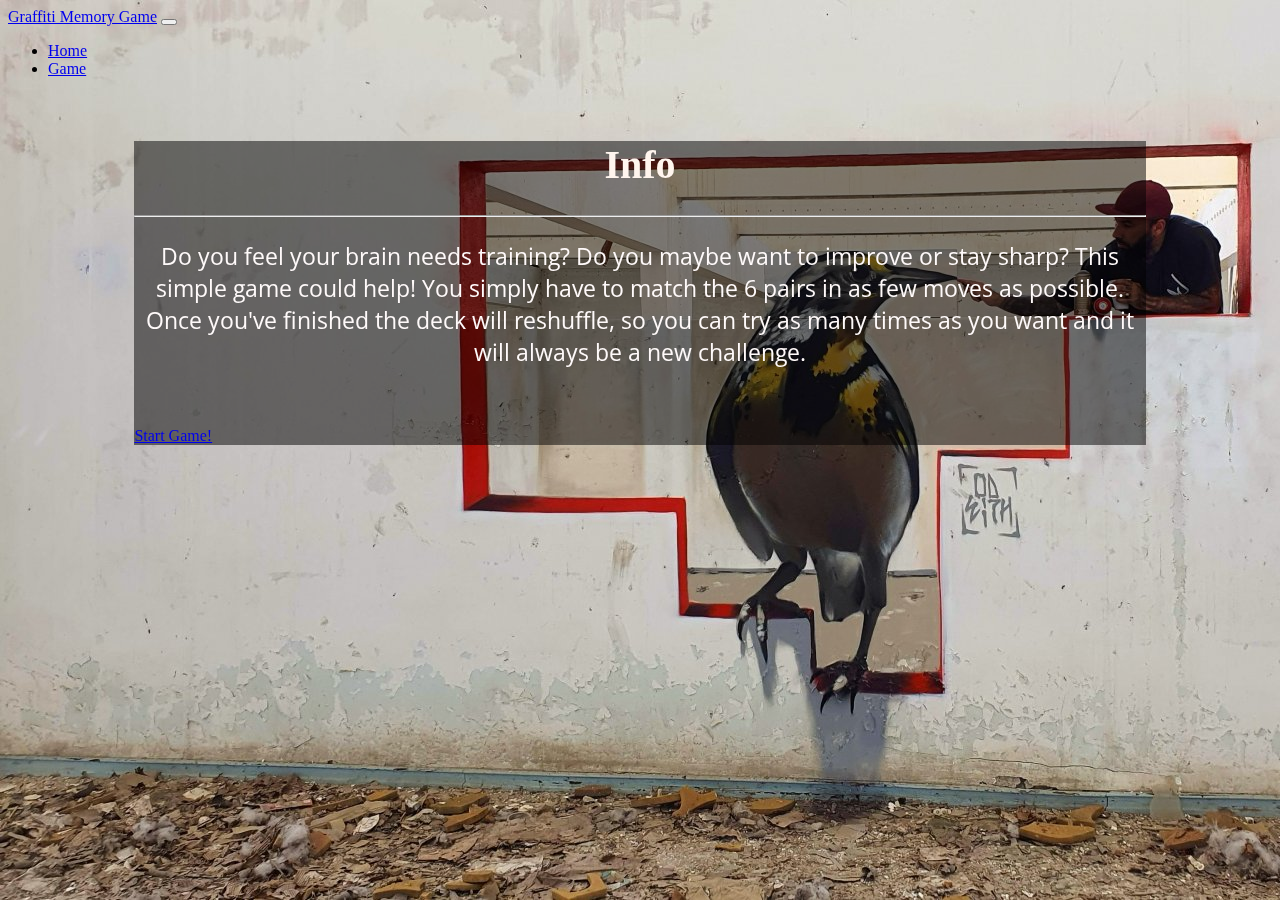
<file: index.html>
<!DOCTYPE html>
<html lang="en">

<head>
    <meta charset="UTF-8">
    <meta name="viewport" content="width=device-width, initial-scale=1.0">
    <link rel="preconnect" href="https://fonts.gstatic.com">
    <link href="https://fonts.googleapis.com/css2?family=Open+Sans&family=Permanent+Marker&display=swap"
        rel="stylesheet">
    <link rel="stylesheet" href="https://cdn.jsdelivr.net/npm/bootstrap@4.6.0/dist/css/bootstrap.min.css"
     integrity="sha384-B0vP5xmATw1+K9KRQjQERJvTumQW0nPEzvF6L/Z6nronJ3oUOFUFpCjEUQouq2+l" crossorigin="anonymous">
    <link rel="stylesheet" href="/assets/css/style.css">
    <title>Graffiti Memory Game</title>
</head>

<body class="homebg">

    <!-- Navigation bar -->
  <nav class="navbar navbar-expand-md navbar-dark bg-dark fixed-top">
        <a class="navbar-brand" href="game2.html">Graffiti Memory Game</a>
        <button class="navbar-toggler" type="button" data-toggle="collapse" data-target="#navbars"
            aria-controls="navbars" aria-expanded="false" aria-label="Toggle navigation">
            <span class="navbar-toggler-icon"></span>
        </button>

        <div class="collapse navbar-collapse" id="navbars">
            <ul class="navbar-nav mr-auto">
                <li class="nav-item active">
                    <a class="nav-link" href="index.html">Home </a>
                </li>
                <li class="nav-item">
                    <a class="nav-link" href="game2.html">Game</a>
                </li>
            </ul>
        </div>
    </nav>

<div class="jumbotron">
  <h1 class="display-4">Info</h1>
  <p class="lead"></p>
  <hr class="my-4">
  <p>Do you feel your brain needs training? Do you maybe want to improve or stay sharp? This simple game could help! You simply have to match the 6 pairs in as few moves as possible. 
            Once you've finished the deck will reshuffle, so you can try as many times as you want and it will always be a new challenge.</p>
            <br>
            <br>
  <div class="text-center"><a class="btn btn-primary btn-lg center" href="./game2.html" role="button">Start Game!</a></div>
</div>

<script src="./assets/js/index.js"></script>
<script src="https://cdnjs.cloudflare.com/ajax/libs/popper.js/1.12.9/umd/popper.min.js"
    integrity="sha384-ApNbgh9B+Y1QKtv3Rn7W3mgPxhU9K/ScQsAP7hUibX39j7fakFPskvXusvfa0b4Q" crossorigin="anonymous">
</script>
<script src="https://code.jquery.com/jquery-3.5.1.slim.min.js" integrity="sha384-DfXdz2htPH0lsSSs5nCTpuj/zy4C+OGpamoFVy38MVBnE+IbbVYUew+OrCXaRkfj" crossorigin="anonymous"></script>
<script src="https://cdn.jsdelivr.net/npm/bootstrap@4.6.0/dist/js/bootstrap.bundle.min.js" integrity="sha384-Piv4xVNRyMGpqkS2by6br4gNJ7DXjqk09RmUpJ8jgGtD7zP9yug3goQfGII0yAns" crossorigin="anonymous"></script>
</body>
</html>
</file>
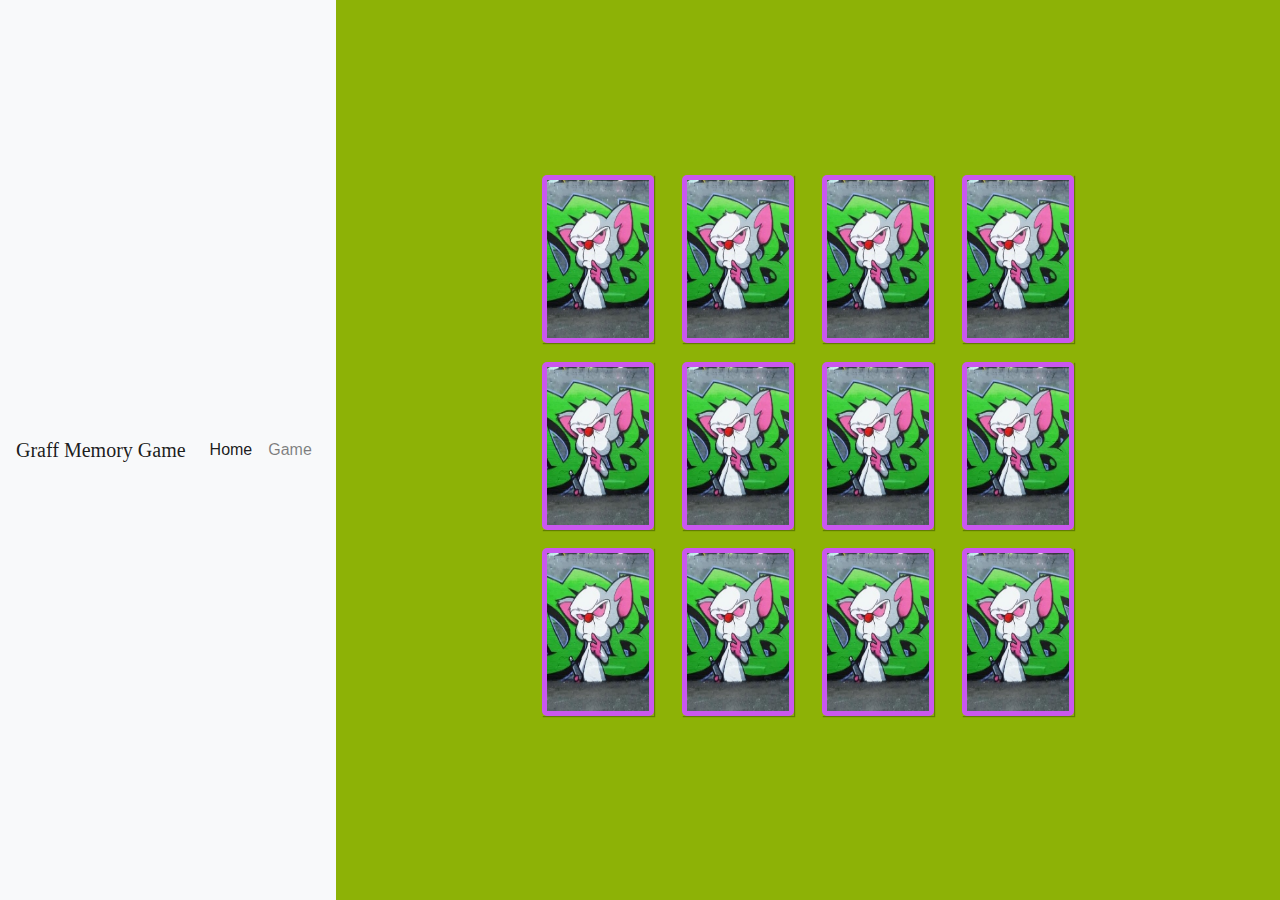
<file: game.html>
<!-- index.html -->

<!DOCTYPE html>
<html lang="en">
<head>
    <meta charset="UTF-8">
    <meta name="viewport" content="width=device-width, initial-scale=1.0">

     <link href="https://fonts.googleapis.com/css2?family=Open+Sans&family=Permanent+Marker&display=swap" rel="stylesheet">

      <link rel="stylesheet" href="https://use.fontawesome.com/releases/v5.15.1/css/all.css"
        integrity="sha384-vp86vTRFVJgpjF9jiIGPEEqYqlDwgyBgEF109VFjmqGmIY/Y4HV4d3Gp2irVfcrp" crossorigin="anonymous">

        <link rel="stylesheet" href="https://maxcdn.bootstrapcdn.com/bootstrap/4.0.0/css/bootstrap.min.css" 
        integrity="sha384-Gn5384xqQ1aoWXA+058RXPxPg6fy4IWvTNh0E263XmFcJlSAwiGgFAW/dAiS6JXm" crossorigin="anonymous">

    <link rel="stylesheet" href="/assets/css/game.css">
  <title>Graffiti Memory Tester</title>

  
</head>

<body>
 <!-- Navigation bar --> 

<nav class="navbar navbar-expand-lg navbar-light bg-light">
  <a class="navbar-brand" href="#">Graff Memory Game</a>
  <button class="navbar-toggler" type="button" data-toggle="collapse" data-target="#navbarSupportedContent" aria-controls="navbarSupportedContent" aria-expanded="false" aria-label="Toggle navigation">
    <span class="navbar-toggler-icon"></span>
  </button>

  <div class="collapse navbar-collapse" id="navbarSupportedContent">
    <ul class="navbar-nav mr-auto">
      <li class="nav-item active">
        <a class="nav-link" href="index.html">Home </a>
      </li>
      <li class="nav-item">
        <a class="nav-link" href="game.html">Game <span class="sr-only">(current)</span></a>
      </li>
     
    </ul>
  
</nav>
  


<!-- Memory game 'cards' -->
<div class="memory-game">
  <div class="memory-card" data-framework="skulltentacles">
    <img class="front-face" src="/assets/images/graffitipuzzle1.jpg" alt="SkullTenticles">
    <img class="back-face" src="/assets/images/graffitipuzzlecardback1.jpg" alt="Memory Card">
  </div>

  <div class="memory-card" data-framework="pubestrain">
    <img class="front-face" src="/assets/images/graffitipuzzle2.jpg" alt="PubesTrain">
    <img class="back-face" src="/assets/images/graffitipuzzlecardback1.jpg" alt="Memory Card">
  </div>

  <div class="memory-card" data-framework="dogboy">
    <img class="front-face" src="/assets/images/graffitipuzzle3.jpg" alt="DogBoy">
    <img class="back-face" src="/assets/images/graffitipuzzlecardback1.jpg" alt="Memory Card">
  </div>

  <div class="memory-card" data-framework="londontrain">
    <img class="front-face" src="/assets/images/graffitipuzzle4.jpg" alt="LondonTrain">
    <img class="back-face" src="/assets/images/graffitipuzzlecardback1.jpg" alt="Memory Card">
  </div>

  <div class="memory-card" data-framework="odestrain">
    <img class="front-face" src="/assets/images/graffitipuzzle5.jpg" alt="OdesTrain">
    <img class="back-face" src="/assets/images/graffitipuzzlecardback1.jpg" alt="Memory Card">
  </div>

  <div class="memory-card" data-framework="cattrain">
    <img class="front-face" src="/assets/images/graffitipuzzle6.jpg" alt="CatTrain">
    <img class="back-face" src="/assets/images/graffitipuzzlecardback1.jpg" alt="Memory Card">
  </div>

  <div class="memory-card" data-framework="londontrain">
    <img class="front-face" src="/assets/images/graffitipuzzle4.jpg" alt="LondonTrain">
    <img class="back-face" src="/assets/images/graffitipuzzlecardback1.jpg" alt="Memory Card">
  </div>

  <div class="memory-card" data-framework="pubestrain">
    <img class="front-face" src="/assets/images/graffitipuzzle2.jpg" alt="PubesTrain">
    <img class="back-face" src="/assets/images/graffitipuzzlecardback1.jpg" alt="Memory Card">
  </div>

  <div class="memory-card" data-framework="skulltentacles">
    <img class="front-face" src="/assets/images/graffitipuzzle1.jpg" alt="SkullTenticles">
    <img class="back-face" src="/assets/images/graffitipuzzlecardback1.jpg" alt="Memory Card">
  </div>

  <div class="memory-card" data-framework="dogboy">
    <img class="front-face" src="/assets/images/graffitipuzzle3.jpg" alt="DogBoy">
    <img class="back-face" src="/assets/images/graffitipuzzlecardback1.jpg" alt="Memory Card">
  </div>

  <div class="memory-card" data-framework="cattrain">
    <img class="front-face" src="/assets/images/graffitipuzzle6.jpg" alt="CatTrain">
    <img class="back-face" src="/assets/images/graffitipuzzlecardback1.jpg" alt="Memory Card">
  </div>

  <div class="memory-card" data-framework="odestrain">
    <img class="front-face" src="/assets/images/graffitipuzzle5.jpg" alt="OdesTrain">
    <img class="back-face" src="/assets/images/graffitipuzzlecardback1.jpg" alt="Memory Card">
  </div>
</div>



<script src="/assets/js/game.js"></script>

<script src="https://code.jquery.com/jquery-3.2.1.slim.min.js" integrity="sha384-KJ3o2DKtIkvYIK3UENzmM7KCkRr/rE9/Qpg6aAZGJwFDMVNA/GpGFF93hXpG5KkN" crossorigin="anonymous"></script>
<script src="https://cdnjs.cloudflare.com/ajax/libs/popper.js/1.12.9/umd/popper.min.js" integrity="sha384-ApNbgh9B+Y1QKtv3Rn7W3mgPxhU9K/ScQsAP7hUibX39j7fakFPskvXusvfa0b4Q" crossorigin="anonymous"></script>
<script src="https://maxcdn.bootstrapcdn.com/bootstrap/4.0.0/js/bootstrap.min.js" integrity="sha384-JZR6Spejh4U02d8
</body>
</html>
</file>
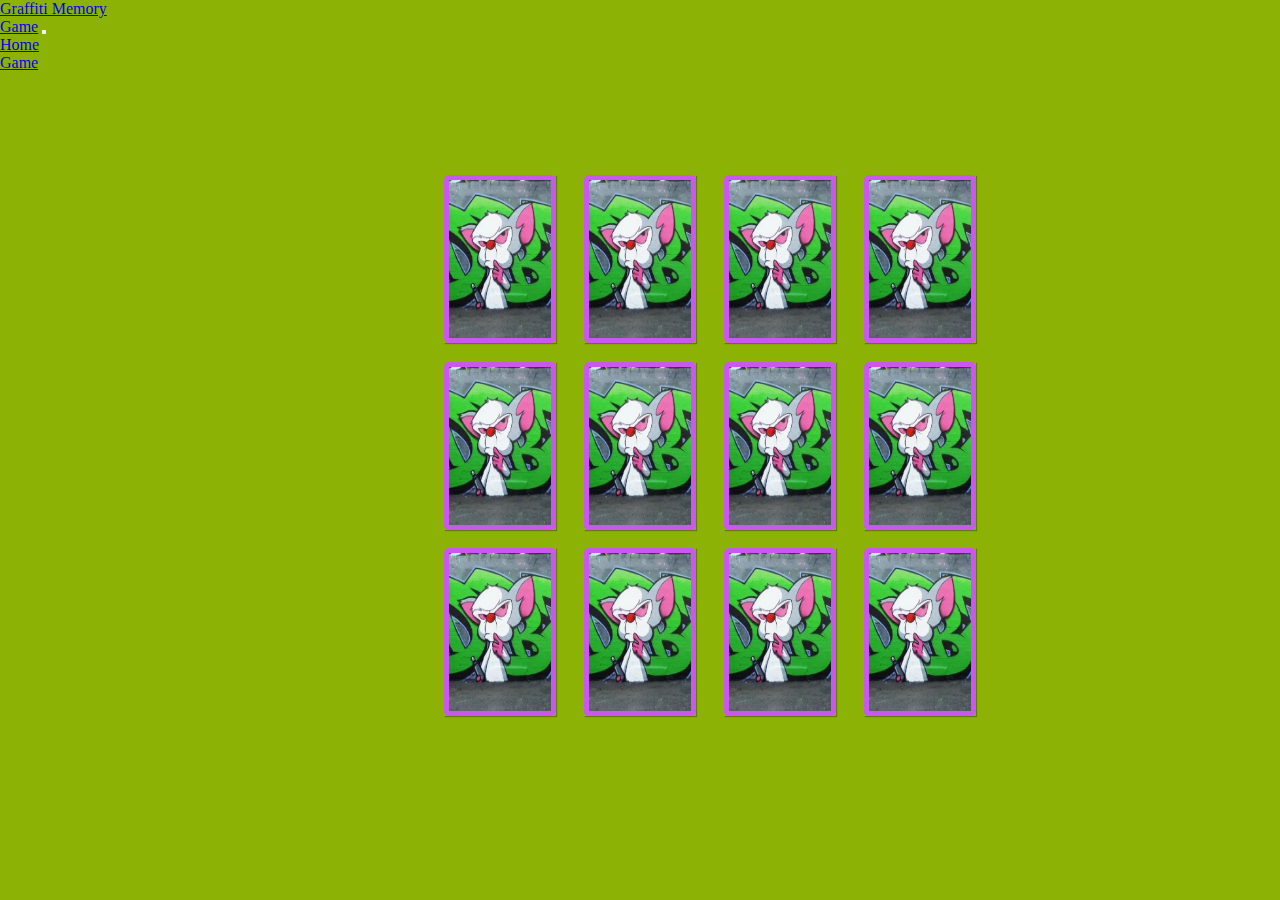
<file: game2.html>
<!DOCTYPE html>
<html lang="en">

<head>
    <meta charset="utf-8">
    <meta name="viewport" content="width=device-width, initial-scale=1, shrink-to-fit=no">
    <meta name="author" content="Ned McCarthy">
    <title>Graffiti Memory Game Home</title>
    <link href="https://fonts.googleapis.com/css2?family=Open+Sans&family=Permanent+Marker&display=swap"
        rel="stylesheet">
    <link rel="stylesheet" href="https://use.fontawesome.com/releases/v5.15.1/css/all.css"
        integrity="sha384-vp86vTRFVJgpjF9jiIGPEEqYqlDwgyBgEF109VFjmqGmIY/Y4HV4d3Gp2irVfcrp" crossorigin="anonymous">
    <link rel="stylesheet" href="https://cdn.jsdelivr.net/npm/bootstrap@4.6.0/dist/css/bootstrap.min.css"
    integrity="sha384-B0vP5xmATw1+K9KRQjQERJvTumQW0nPEzvF6L/Z6nronJ3oUOFUFpCjEUQouq2+l" crossorigin="anonymous">
    <link rel="stylesheet" href="./assets/css/game.css">

</head>

<body>
    <!-- Navigation bar -->
    <nav class="navbar navbar-expand-md navbar-dark bg-dark fixed-top">
        <a class="navbar-brand" href="game2.html">Graffiti Memory Game</a>
        <button class="navbar-toggler" type="button" data-toggle="collapse" data-target="#navbars"
            aria-controls="navbars" aria-expanded="false" aria-label="Toggle navigation">
            <span class="navbar-toggler-icon"></span>
        </button>
        <div class="collapse navbar-collapse" id="navbars">
            <ul class="navbar-nav mr-auto">
                <li class="nav-item">
                    <a class="nav-link" href="index.html">Home </a>
                </li>
                <li class="nav-item active">
                    <a class="nav-link" href="game2.html">Game</a>
                </li>
            </ul>
        </div>
    </nav>

    <!--Memory Game-->
   <main class="flex-container">        
        <div class="memory-game  col-lg-8 col-md-10 col-sm-12">
            <!-- Memory game 'cards' -->
            <div class="memory-card" data-framework="skulltentacles">
                <img class="front-face" src="./assets/images/graffitipuzzle1.jpg" alt="SkullTenticles">
                <img class="back-face" src="./assets/images/graffitipuzzlecardback1.jpg" alt="Memory Card">
            </div>

            <div class="memory-card" data-framework="pubestrain">
                <img class="front-face" src="./assets/images/graffitipuzzle2.jpg" alt="PubesTrain">
                <img class="back-face" src="./assets/images/graffitipuzzlecardback1.jpg" alt="Memory Card">
            </div>

            <div class="memory-card" data-framework="dogboy">
                <img class="front-face" src="./assets/images/graffitipuzzle3.jpg" alt="DogBoy">
                <img class="back-face" src="./assets/images/graffitipuzzlecardback1.jpg" alt="Memory Card">
            </div>

            <div class="memory-card" data-framework="londontrain">
                <img class="front-face" src="./assets/images/graffitipuzzle4.jpg" alt="LondonTrain">
                <img class="back-face" src="./assets/images/graffitipuzzlecardback1.jpg" alt="Memory Card">
            </div>

            <div class="memory-card" data-framework="odestrain">
                <img class="front-face" src="./assets/images/graffitipuzzle5.jpg" alt="OdesTrain">
                <img class="back-face" src="./assets/images/graffitipuzzlecardback1.jpg" alt="Memory Card">
            </div>

            <div class="memory-card" data-framework="cattrain">
                <img class="front-face" src="./assets/images/graffitipuzzle6.jpg" alt="CatTrain">
                <img class="back-face" src="./assets/images/graffitipuzzlecardback1.jpg" alt="Memory Card">
            </div>

            <div class="memory-card" data-framework="londontrain">
                <img class="front-face" src="./assets/images/graffitipuzzle4.jpg" alt="LondonTrain">
                <img class="back-face" src="./assets/images/graffitipuzzlecardback1.jpg" alt="Memory Card">
            </div>

            <div class="memory-card" data-framework="pubestrain">
                <img class="front-face" src="./assets/images/graffitipuzzle2.jpg" alt="PubesTrain">
                <img class="back-face" src="./assets/images/graffitipuzzlecardback1.jpg" alt="Memory Card">
            </div>

            <div class="memory-card" data-framework="skulltentacles">
                <img class="front-face" src="./assets/images/graffitipuzzle1.jpg" alt="SkullTenticles">
                <img class="back-face" src="./assets/images/graffitipuzzlecardback1.jpg" alt="Memory Card">
            </div>

            <div class="memory-card" data-framework="dogboy">
                <img class="front-face" src="./assets/images/graffitipuzzle3.jpg" alt="DogBoy">
                <img class="back-face" src="./assets/images/graffitipuzzlecardback1.jpg" alt="Memory Card">
            </div>

            <div class="memory-card" data-framework="cattrain">
                <img class="front-face" src="./assets/images/graffitipuzzle6.jpg" alt="CatTrain">
                <img class="back-face" src="./assets/images/graffitipuzzlecardback1.jpg" alt="Memory Card">
            </div>

            <div class="memory-card" data-framework="odestrain">
                <img class="front-face" src="./assets/images/graffitipuzzle5.jpg" alt="OdesTrain">
                <img class="back-face" src="./assets/images/graffitipuzzlecardback1.jpg" alt="Memory Card">
            </div>
        </div>
       </main>
    

     <script src="./assets/js/game.js"></script>
    <script src="https://code.jquery.com/jquery-3.5.1.slim.min.js" integrity="sha384-DfXdz2htPH0lsSSs5nCTpuj/zy4C+OGpamoFVy38MVBnE+IbbVYUew+OrCXaRkfj" crossorigin="anonymous"></script>
<script src="https://cdn.jsdelivr.net/npm/bootstrap@4.6.0/dist/js/bootstrap.bundle.min.js" integrity="sha384-Piv4xVNRyMGpqkS2by6br4gNJ7DXjqk09RmUpJ8jgGtD7zP9yug3goQfGII0yAns" crossorigin="anonymous"></script>

</body>

</html>
</file>
<file: assets/css/style.css>
/* Home Page Styling */

.homebg {

  /* Select backgorund image */
    background-image: url(/assets/images/heroimageforpuzzle.jpg); 
    background-color: blueviolet;
    min-height: 100%;
    min-width: 1024px;
    width: auto;
    height: auto;
    position: fixed;
    top: 0;
    left: 0;
}

/* Navbar Styling */

.navbar-brand{
    font-family:'Permanent Marker', cursive ;
}


/* Jumbotron Styling */

.jumbotron {
    margin: 5% 10%;
    background-color: rgba(0, 0, 0, 0.5);
}



/* Font Styling */

h1 {
    font-family: 'Permanent Marker', cursive;
    font-size: 40px;
    color: seashell;
    text-align: center;
    
}

p {
    font-family: 'Open Sans', sans-serif;
    font-size: 23px;
    color: snow;
    text-align: center;
}
</file>
<file: assets/css/game.css>
/* Navbar Styling */

.navbar-brand{
    font-family:'Permanent Marker', cursive ;
}

/* Page Styling */

body {
  height: 100vh;
  display: flex;
  background: rgb(141, 178, 6);
  }

   .bd-placeholder-img {
        font-size: 1.125rem;
        text-anchor: middle;
        -webkit-user-select: none;
        -moz-user-select: none;
        -ms-user-select: none;
        user-select: none;
      }



/* Game Styling  */

* {
  padding: 0;
  margin: 0;
  box-sizing: border-box;
}

.flex-container {
    width: 100%;
    height: 100%;
    display: flex;
    flex-wrap: wrap;
}    

.memory-game {
    width: 660px;
    height: 660px;
    padding: 50px;
    margin: auto;
    display: flex;
    flex-wrap: wrap;
    justify-content: space-around;
    perspective: 1000px;
}

 

/* Individual Card Styling */
.memory-card {
  width: 20%;
  height: 30% ;
  margin: 5px;
  position: relative;
  box-shadow: 1px 1px 1px rgba(0,0,0,.3);
  transform: scale(1);
  transform-style: preserve-3d;
  transition: transform .5s;
}


.memory-card:active {

   transform: scale(0.97);

   transition: transform .2s;
}

.front-face,
.back-face {
  width: 100%;
  height: 100%;
  padding: 5px;
  position: absolute;
  border-radius: 5px;
  background: rgb(202, 87, 238);
  backface-visibility: hidden;
}

/* Card Animation */

.front-face{
    transform: rotateY(180deg);

}

.memory-card.flip {
  transform: rotateY(180deg);
}
</file>
